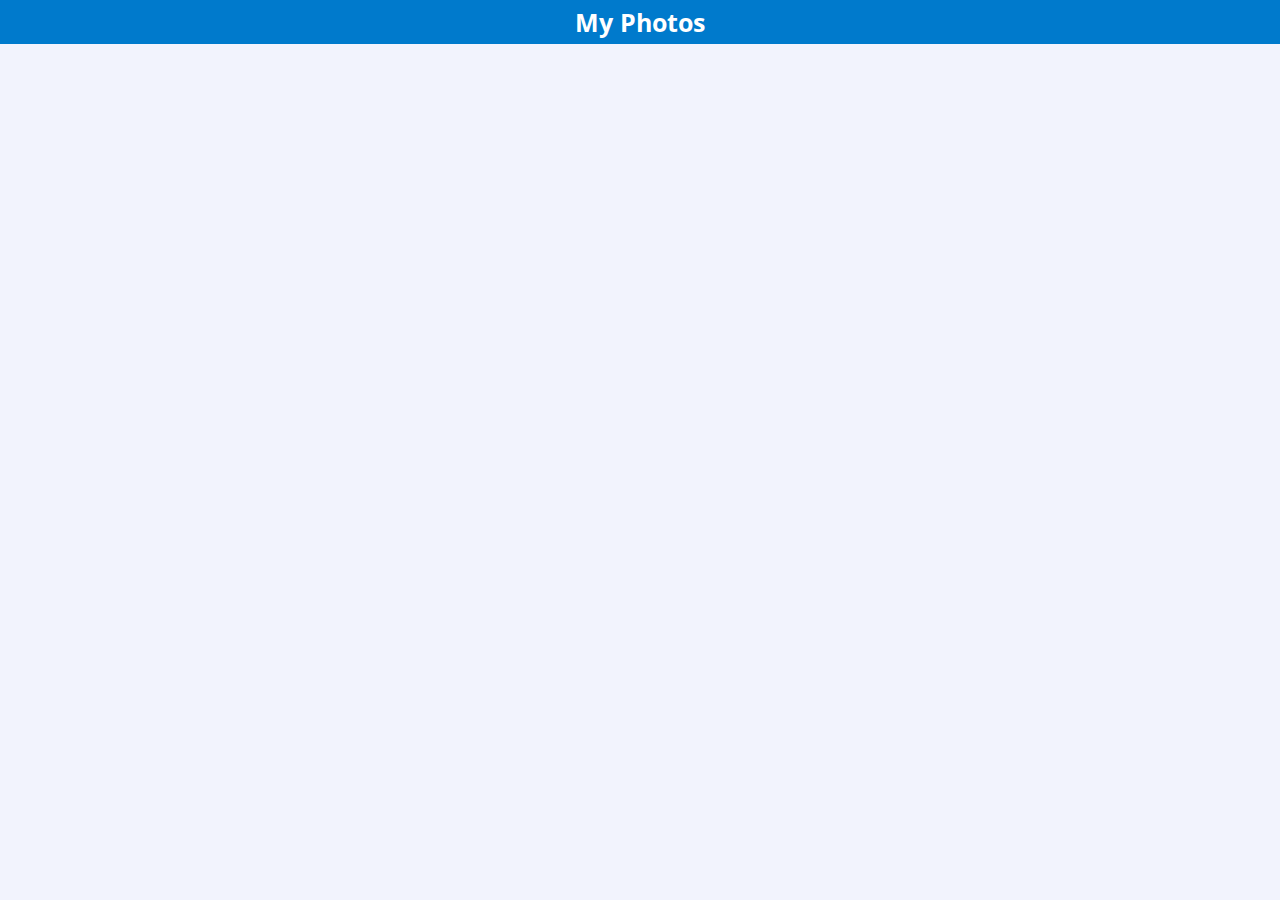
<file: html-css-js/section07/index.html>
<!DOCTYPE html>
<html>

<head>
    <meta charset="UTF-8">
    <meta name="viewport" content="width=device-width, initial-scale=1.0">
    
    <link href="https://fonts.googleapis.com/css?family=Open+Sans+Condensed:300" rel="stylesheet"> 
    <link rel="stylesheet" href="css/style.css">

    <title>My Photos</title>
</head>

<body>
    <header>
        <h1>My Photos</h1>
    </header>
    <div class="container">
        <div id="img_unit">
            <!-- <div class="photo">
                <img src="img/img01.jpeg">
                <div class="inner">
                    <p>
                        コメント１
                        <span>nickname</span>
                    </p>
                </div>
            </div>
            <div class="photo">
                <img src="img/img02.jpeg">
                <div class="inner">
                    <p>
                        コメント2
                        <span>name02</span>
                    </p>
                </div>
            </div> -->
        </div>
    </div>

    <script>
        var ajax = new XMLHttpRequest();
        ajax.open('GET','https://h2o-space.com/htmlbook/images.php');
        ajax.responseType = 'json';
        ajax.send(null);

        ajax.onreadystatechange = function(){
            if(ajax.readyState === XMLHttpRequest.DONE && ajax.status === 200){
                for(var i = 0;i<this.response.length;i++){
                    var data = this.response[i];
                    var img = document.createElement('img');
                    img.setAttribute('src',data.path);

                    var caption = document.createElement('div');
                    caption.className = 'inner';
                    caption.innerHTML = '<p>' + data.caption + '<span>' + data.name + '</span></p>';

                    var div = document.createElement('div');
                    div.className = 'photo';
                    div.appendChild(img);
                    div.appendChild(caption);

                    document.getElementById('img_unit').appendChild(div);
                }
            }
        };
    /*var images =[
        {
            "path": "img/img01.jpeg",
            "name": "name01",
            "caption": "コメント1"
        },
        {
            "path": "img/img02.jpeg",
            "name": "name02",
            "caption": "コメント2"
        },
        {
            "path": "img/img03.jpeg",
            "name": "name03",
            "caption": "コメント3"
        }
    ];

    var img;
    var caption;
    var div;

    for(var i=0;i<images.length;i++){
        img = document.createElement('img');
        img.setAttribute('src',images[i].path);

        caption = document.createElement('div');
        caption.className = 'inner';
        caption.innerHTML = '<p>' + images[i].caption + '<span>' + images[i].name + '</span></p>';

        //<div class="inner"><p>caption<span></div>

        div = document.createElement('div');
        div.className = 'photo';
        div.appendChild(img);
        div.appendChild(caption);

        document.getElementById('img_unit').appendChild(div);
    }

    //<img src="img/img01.jpeg"

    /*var pref =['北海道','青森県','岩手県'];
    alert(pref[1]);*/

    //alert(images[0].path);*/
    </script>
</body>
</html>
</file>
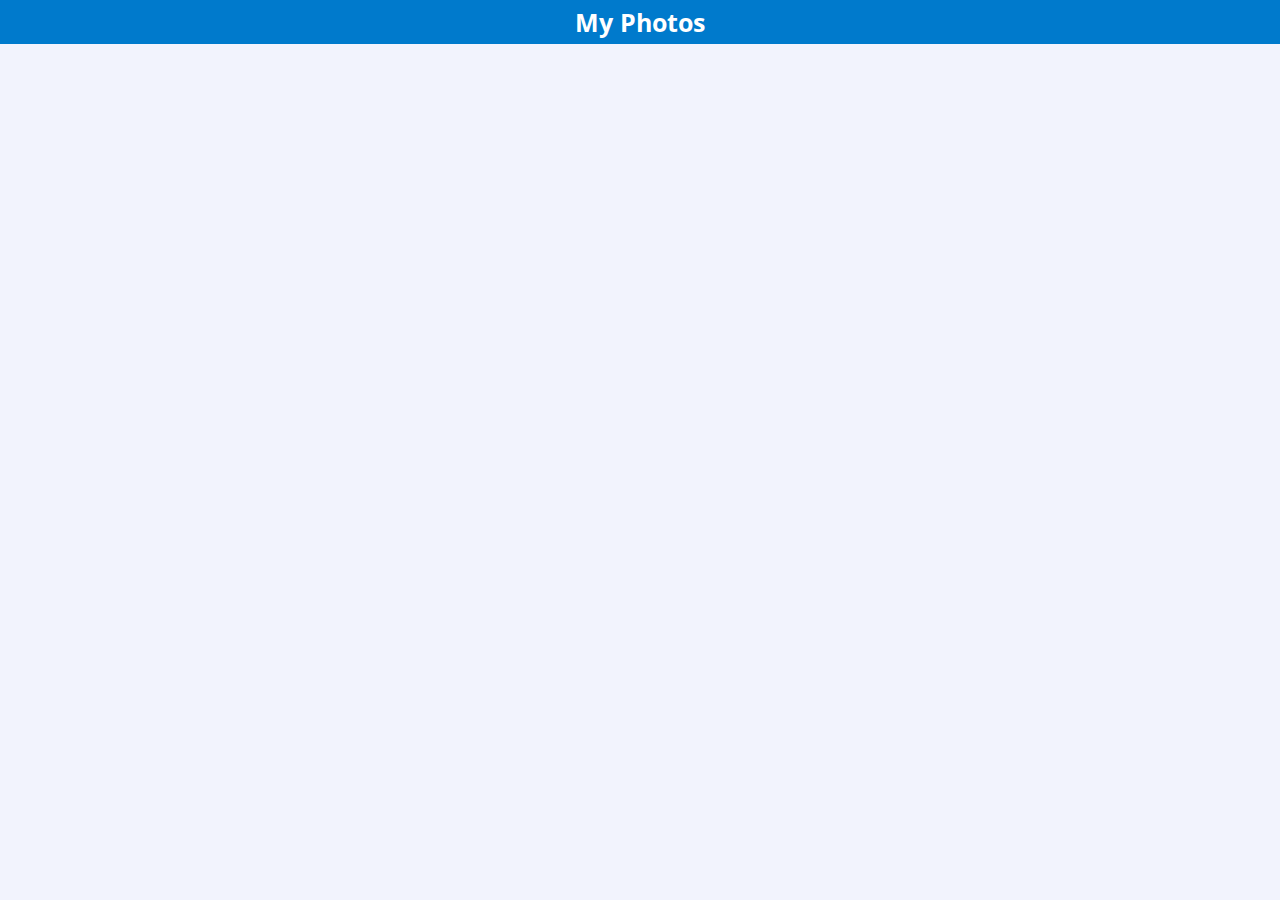
<file: html-css-js/section08/index.html>
<!DOCTYPE html>
<html>

<head>
    <meta charset="UTF-8">
    <meta name="viewport" content="width=device-width, initial-scale=1.0">
    
    <link href="https://fonts.googleapis.com/css?family=Open+Sans+Condensed:300" rel="stylesheet"> 
    <link rel="stylesheet" href="css/style.css">

    <title>My Photos</title>
</head>

<body>
    <header>
        <h1>My Photos</h1>
    </header>
    <div class="container">
        <div id="img_unit">

        </div>
    </div>

    <script>
    </script>
</body>
</html>
</file>
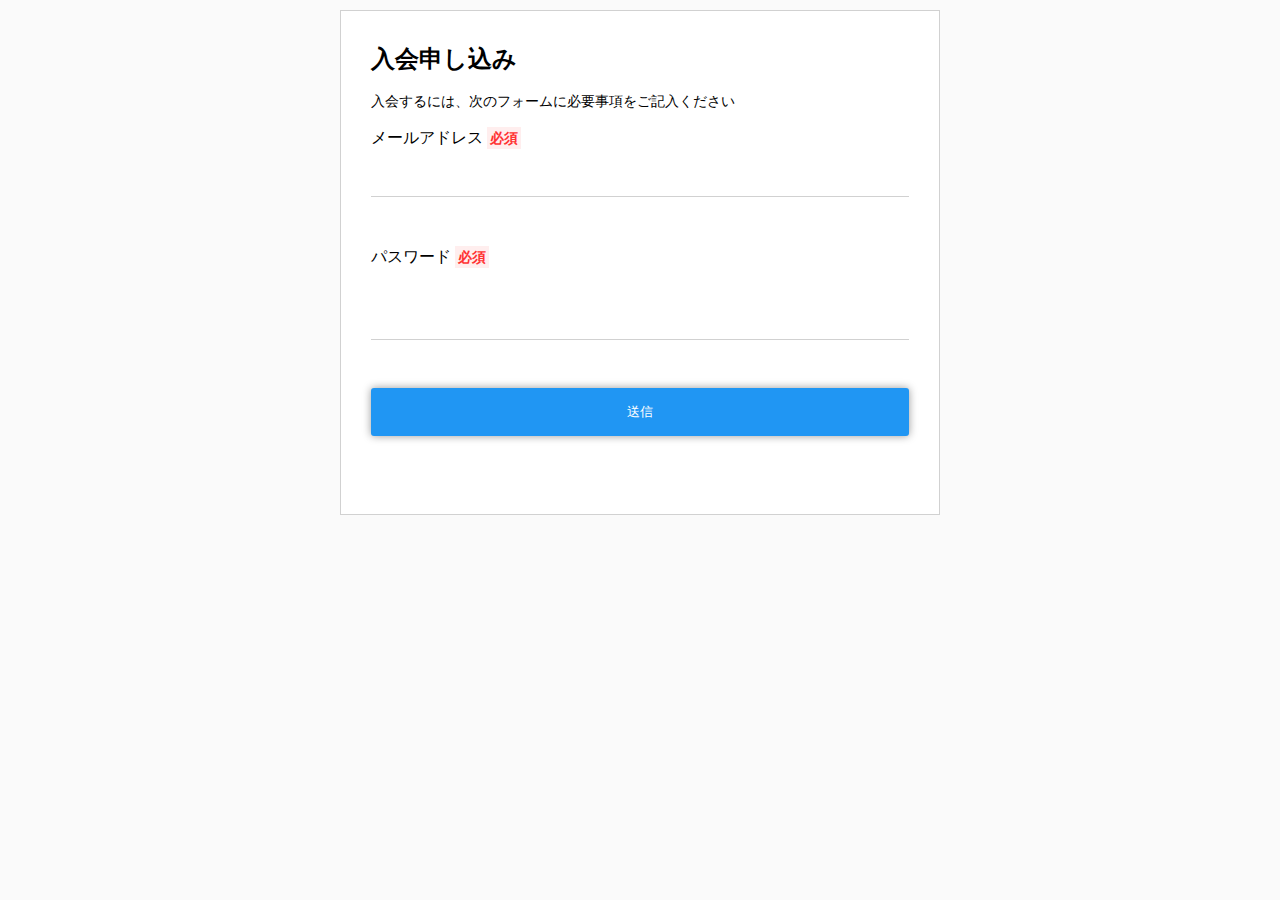
<file: html-css-js/section02/sample01/index.html>
<!DOCTYPE html>
<html>
    <head>
        <meta charset="UTF-8">
        <meta name="viewport" content="width=device-width">
        <title>入会申し込み</title>

        <link rel="stylesheet" href="../css/sanitize.css">
        <link rel="stylesheet" href="../css/style.css">
    </head>
    <body>
        <div class="content">
            <h1>入会申し込み</h1>
            <p>入会するには、次のフォームに必要事項をご記入ください</p>
            <div class="control">
                <label for="mymail">メールアドレス <span class="required">必須</span></label>
                <input id="mymail" type="email" name="mymail" >
            </div>
            <div class="control">
                 <label for="password">パスワード <span class="required">必須</span></label>　
                 <input id="password" type="password" name="password" >
            </div>
            <div class ="control">
                <button type="submit">送信</button> 
            </div>
        </div>
    </body>
</html>
</file>
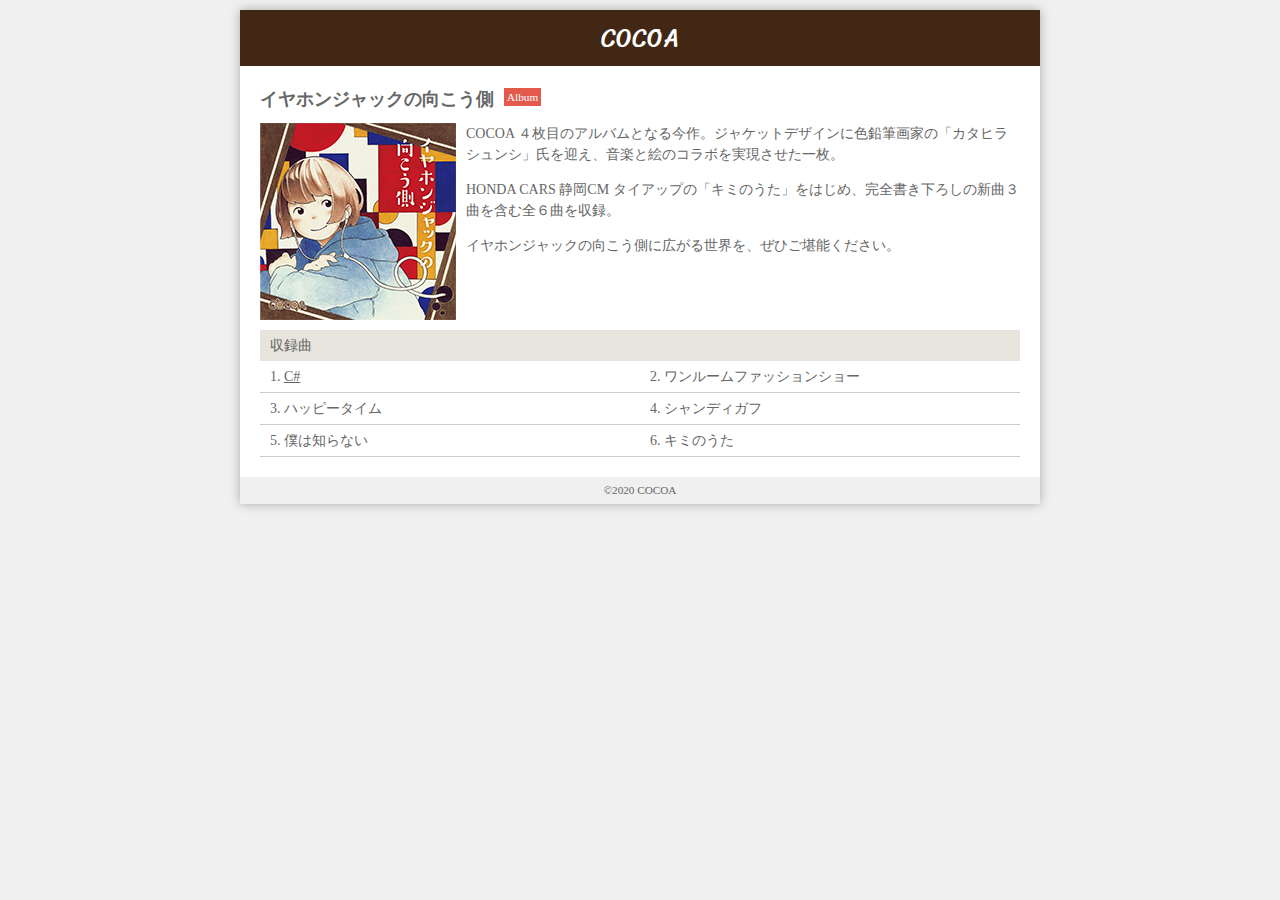
<file: html-css-js/section03/sample02/index.html>
<!DOCTYPE html>
<html>
    <head>
        <meta charset ="utf-8">
        <title>イヤホンジャックの向こう側</title>
        <meta name="viewport" content="wieth=device-width">
        <link rel="stylesheet" href="../css/style.css">
    </head>
    <body>
        <div class="container">
            <header>
                <h1>COCOA</h1>
            </header>
            <div class="content">
                <section class="information">
                    <h1>イヤホンジャックの向こう側</h1>
                    <p class="type">Album</p>
                    <div class="description">
                        <a href='#'><img src="../img/jacket.png" alt="イヤホンジャック"></a>
                        <p>COCOA ４枚目のアルバムとなる今作。ジャケットデザインに色鉛筆画家の「カタヒラシュンシ」氏を迎え、音楽と絵のコラボを実現させた一枚。</p>
                        <p>HONDA CARS 静岡CM タイアップの「キミのうた」をはじめ、完全書き下ろしの新曲３曲を含む全６曲を収録。</p>
                        <p>イヤホンジャックの向こう側に広がる世界を、ぜひご堪能ください。</p>
                    </div>
                </section>
                <sction class="songs">
                    <h2>収録曲</h2>
                    <ol class="clearfix">
                        <li><a href="https://www.youtube.com/watch?v=vjqTkOISzeY" target="_blank">C#</a></li>
                        <li>ワンルームファッションショー</li>
                        <li>ハッピータイム</li>
                        <li>シャンディガフ</li>
                        <li>僕は知らない</li>
                        <li>キミのうた</li>
                    </ol>
                </sction>
            </div>
            <footer>
                &copy;2020 COCOA
            </footer>
        </div>
    </body>
</html>
</file>
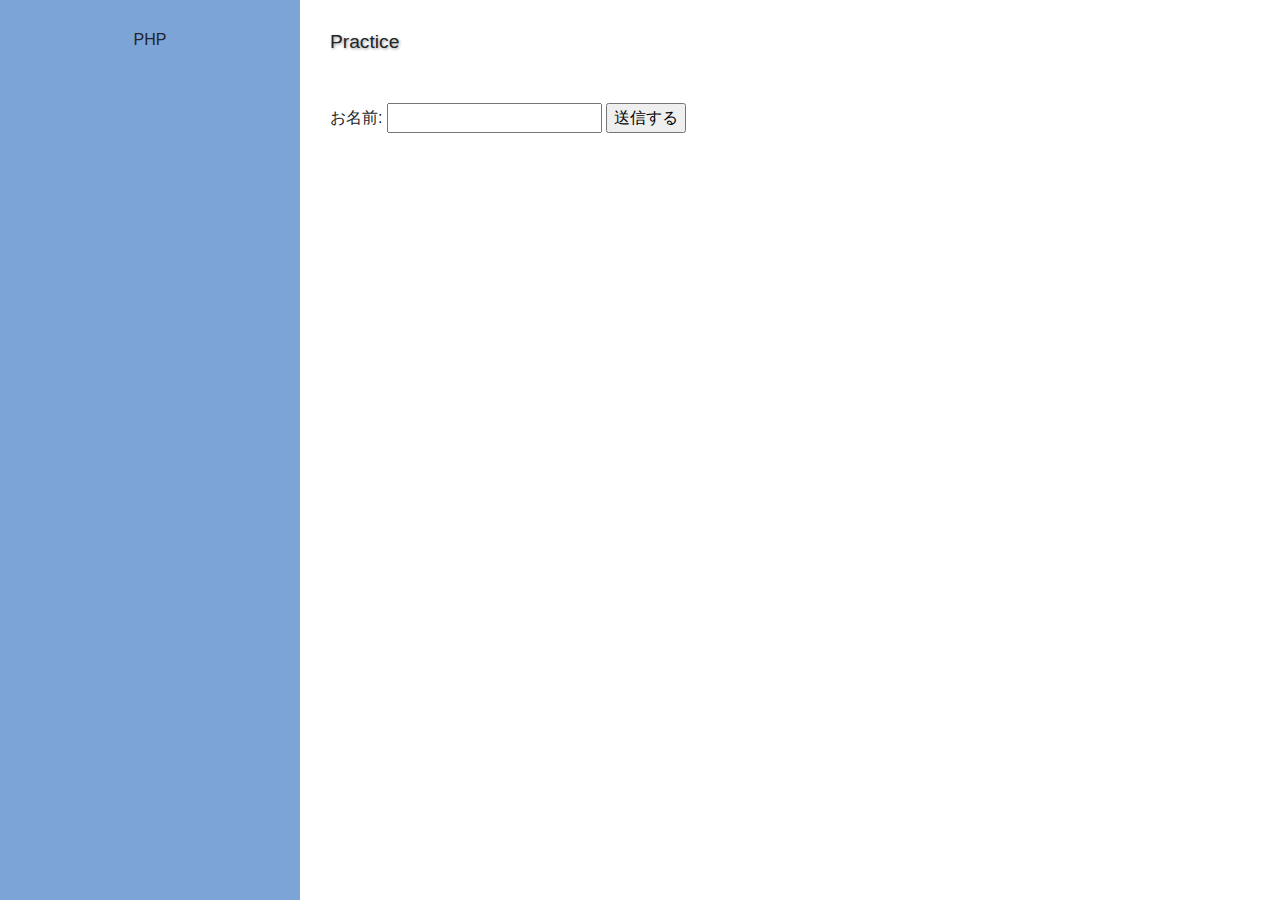
<file: php7basic/php/sample17/index.html>
<!doctype html>
<html lang="ja">
<head>
<!-- Required meta tags -->
<meta charset="utf-8">
<meta name="viewport" content="width=device-width, initial-scale=1, shrink-to-fit=no">

<!-- Bootstrap CSS -->
<link rel="stylesheet" href="../css/style.css">

<title>PHP</title>
</head>
<body>
<header>
<h1 class="font-weight-normal">PHP</h1>    
</header>

<main>
<h2>Practice</h2>
<form action="submit.php" method="post">
    <label for="my_name">お名前:</label>
    <input type="text" id="my_name" name="my_name"　maxlength="255" valie="">
    <input type="submit" value="送信する">
</form>
</main>
</body>    
</html>
</file>
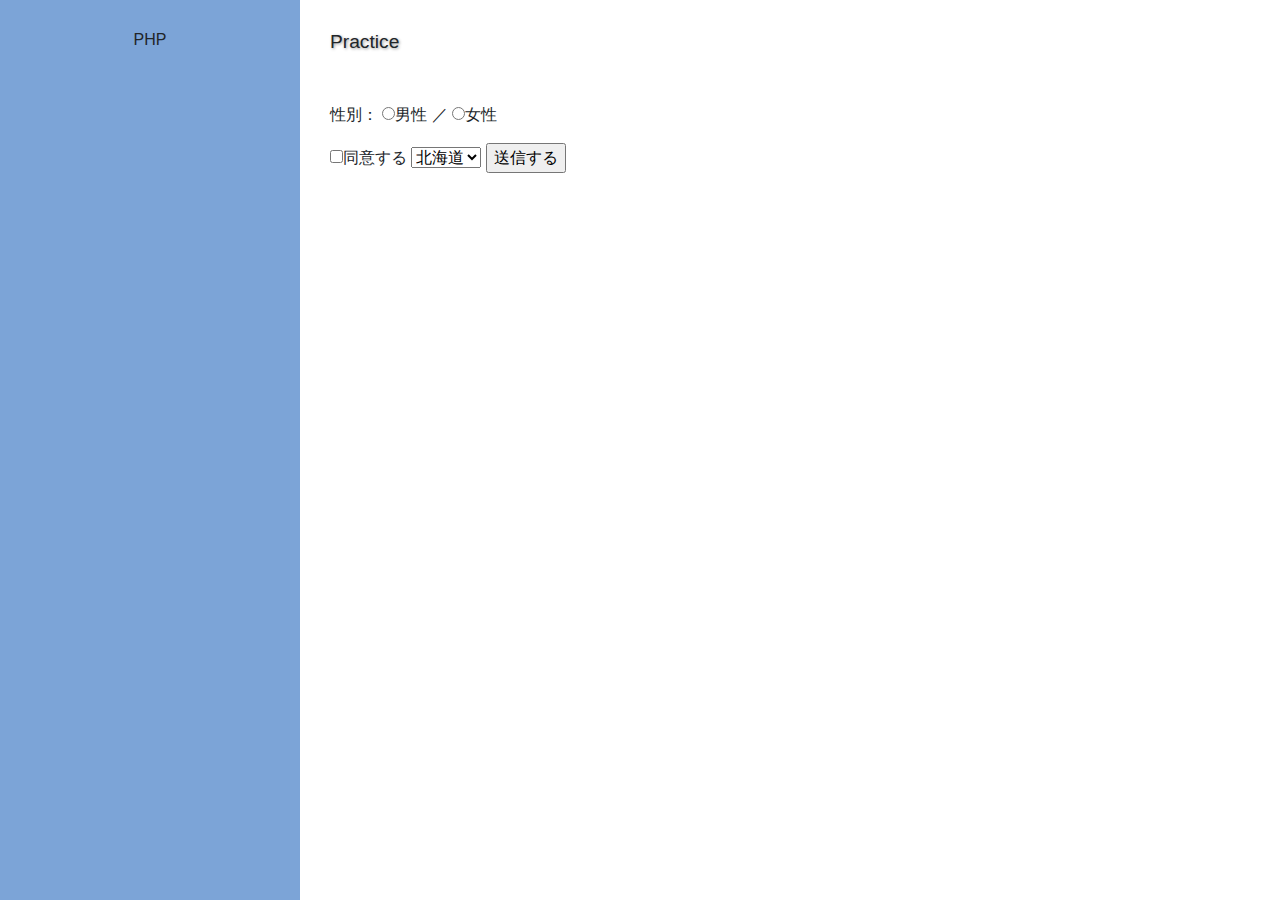
<file: php7basic/php/sample18/index.html>
<!doctype html>
<html lang="ja">
<head>
<!-- Required meta tags -->
<meta charset="utf-8">
<meta name="viewport" content="width=device-width, initial-scale=1, shrink-to-fit=no">

<!-- Bootstrap CSS -->
<link rel="stylesheet" href="../css/style.css">

<title>PHP</title>
</head>
<body>
<header>
<h1 class="font-weight-normal">PHP</h1>    
</header>

<main>
<h2>Practice</h2>
<form action="submit.php" method="post">
    <p>性別：
        <input type="radio" name="gender" value="male">男性
        ／
        <input type="radio" name="gender" value="female">女性
    </p>
    <!--<input type="text" name="my_name" value="">-->

    <input type="checkbox" name="agree" value="on">同意する

    <select name="pref">
        <option value="hokkaido">北海道</option>
        <option value="aomori">青森</option>
    </select>

    <input type="submit" value="送信する">
</form>
</main>
</body>    
</html>
</file>
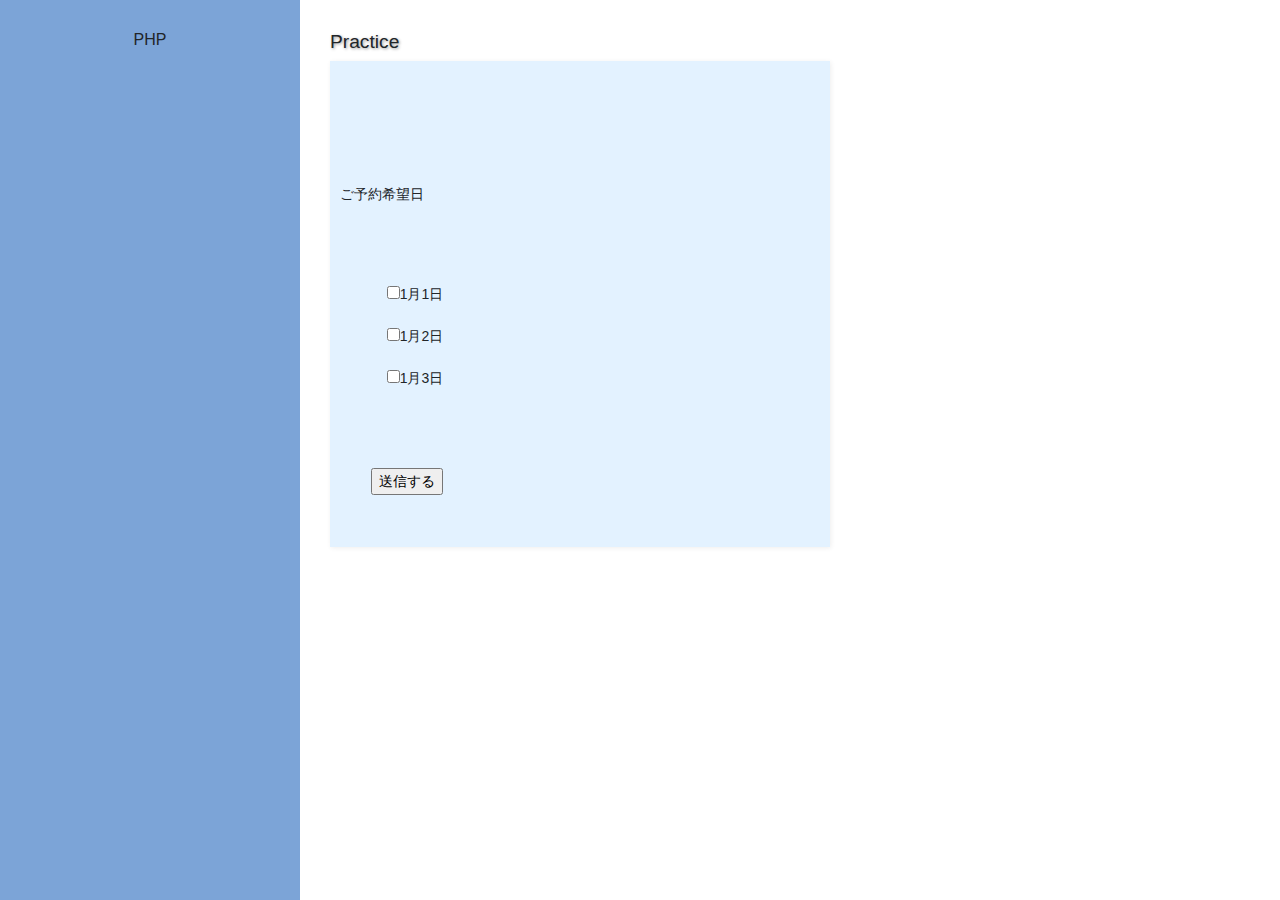
<file: php7basic/php/sample19/index.html>
<!doctype html>
<html lang="ja">
<head>
<!-- Required meta tags -->
<meta charset="utf-8">
<meta name="viewport" content="width=device-width, initial-scale=1, shrink-to-fit=no">

<!-- Bootstrap CSS -->
<link rel="stylesheet" href="../css/style.css">

<title>PHP</title>
</head>
<body>
<header>
<h1 class="font-weight-normal">PHP</h1>    
</header>

<main>
<h2>Practice</h2>
<pre>
    <form action="submit.php" method="post">
        <p>ご予約希望日</p>
        <p>
            <input type="checkbox" name="reserve[]" value="1/1">1月1日<br/>
            <input type="checkbox" name="reserve[]" value="1/2">1月2日<br/>
            <input type="checkbox" name="reserve[]" value="1/3">1月3日<br/>
        </p>
        <input type="submit" value="送信する">
    </form>
</pre>
</main>
</body>    
</html>
</file>
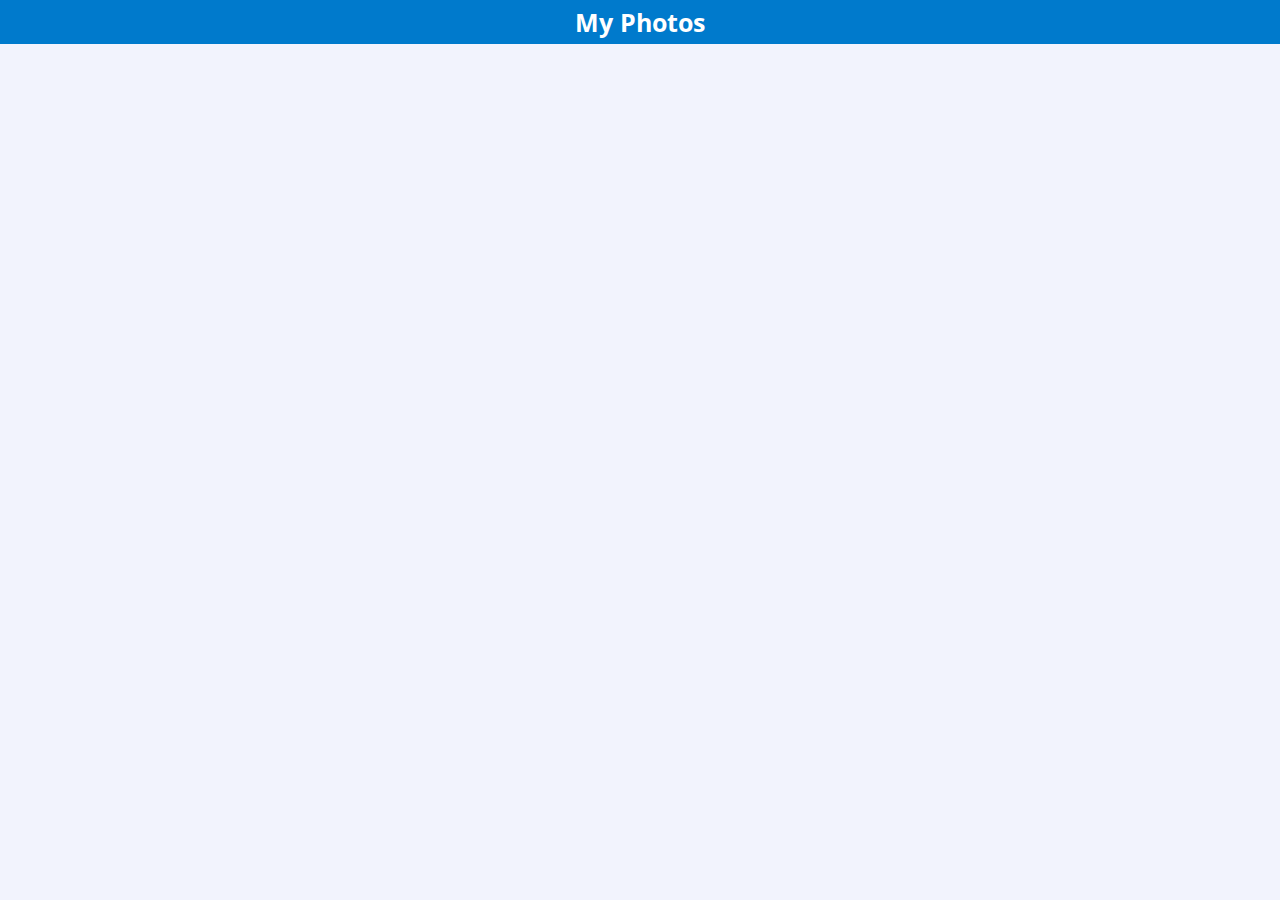
<file: html-css-js/section08/jquery.html>
<!DOCTYPE html>
<html>

<head>
    <meta charset="UTF-8">
    <meta name="viewport" content="width=device-width, initial-scale=1.0">
    
    <link href="https://fonts.googleapis.com/css?family=Open+Sans+Condensed:300" rel="stylesheet"> 
    <link rel="stylesheet" href="css/style.css">

    <title>My Photos</title>
</head>

<body>
    <header>
        <h1>My Photos</h1>
    </header>
    <div class="container">
        <div id="img_unit">

        </div>
    </div>

    <script src = "js/jquery.min.js"></script>
    <script>
        //$('#img_unit').html('ここに、画像リストが表示されます').css('margin-top','100px');
        $.getJSON('https://h2o-space.com/htmlbook/images.php',function(data){
            for(var i = 0;i<data.length;i++){
                $('<div class="photo"></div>').append('<img src="'+ data[i].path +'">').append('<div class="inner"><p>' + data[i].caption + '<span>' + data[i].name + '</span></p></div>').appendTo('#img_unit');
            }
        });
    </script>
</body>
</html>
</file>
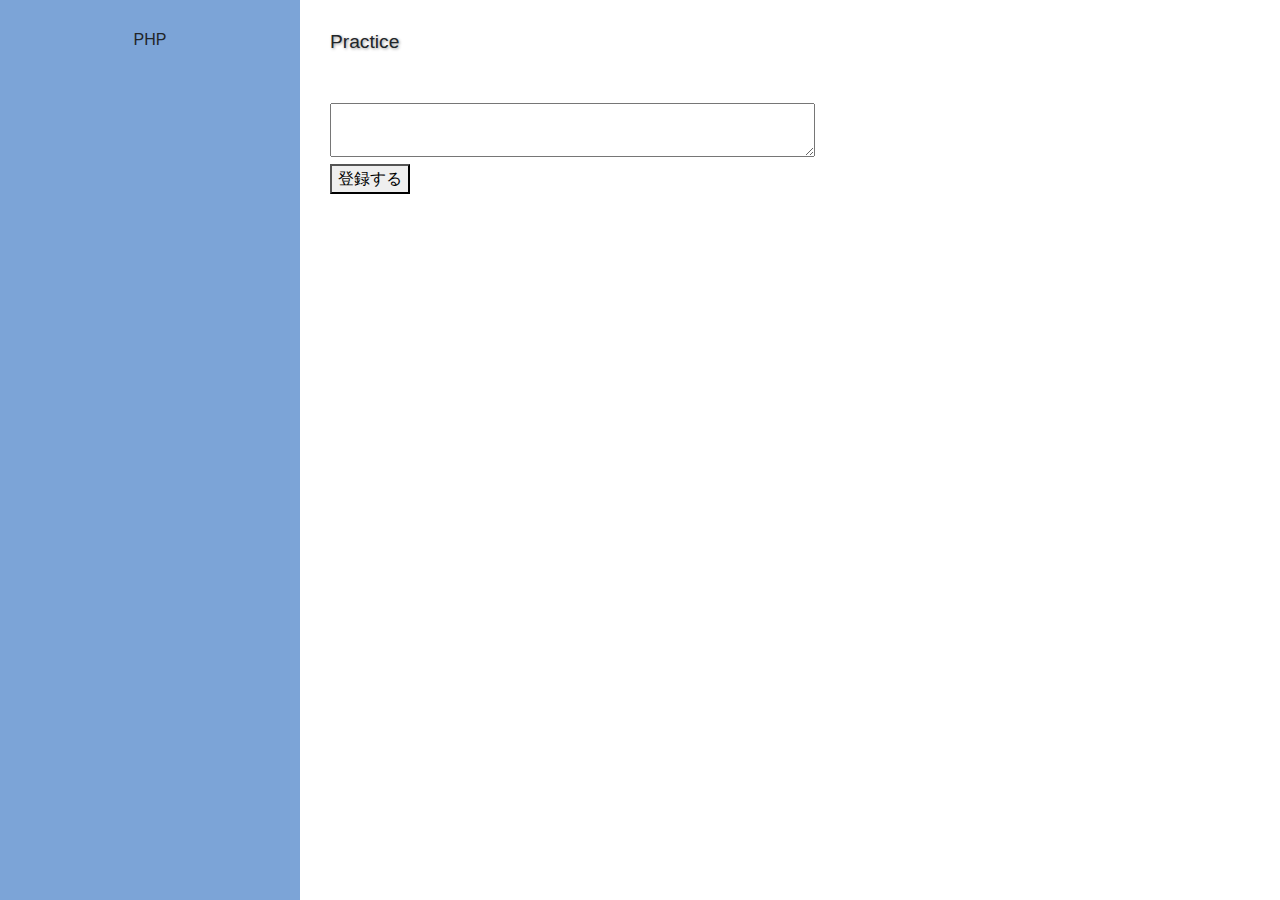
<file: php7basic/memo/input.html>
<!doctype html>
<html lang="ja">
<head>
<!-- Required meta tags -->
<meta charset="utf-8">
<meta name="viewport" content="width=device-width, initial-scale=1, shrink-to-fit=no">

<!-- Bootstrap CSS -->
<link rel="stylesheet" href="../php/css/style.css">

<title>PHP</title>
</head>
<body>
<header>
<h1 class="font-weight-normal">PHP</h1>    
</header>

<main>
<h2>Practice</h2>
<form action="input_do.php" method="post">
    <textarea name="memo" cols="50" row="10" pleceholder="自由にメモを残してください"></textarea>
    <br><button type="submit">登録する</button>
</form>
</main>
</body>    
</html>
</file>
<file: html-css-js/section07/css/style.css>
body{
    margin:0;
    padding:0;
    background-color: rgba(26,55,229,0.06);
}
.container{
    max-width:600px;
    margin: 0 auto;
    box-shadow: 0px 0px 3px  rgba(0,0,0,.3);
}
img{
    width: 100%;
    margin: 0;
    vertical-align: top;
}
header{
    background-color: #007acc;
    color: #fff;
    width: 100%;
    position: fixed;
    top: 0;
    z-index:100;
}

header h1{
    margin: 0;
    font-size: 25px;
    padding: 5px;
    text-align: center;
    font-family: 'Open Sans Condensed', sans-serif;
}

.photo{
    position: relative;
}

.photo .inner{
    position: absolute;
    bottom: 0;
    background-color: rgba(0,0,0,.5);
    font-size:10px;
    color: #fff;
    margin: 0;
    width: 100%;
}

.inner p{
    padding: 20px;
}

.inner span{
    margin-left: 10px;
}
</file>
<file: html-css-js/section08/css/style.css>
body{
    margin:0;
    padding:0;
    background-color: rgba(26,55,229,0.06);
}
.container{
    max-width:600px;
    margin: 0 auto;
    box-shadow: 0px 0px 3px  rgba(0,0,0,.3);
}
img{
    width: 100%;
    margin: 0;
    vertical-align: top;
}
header{
    background-color: #007acc;
    color: #fff;
    width: 100%;
    position: fixed;
    top: 0;
    z-index:100;
}

header h1{
    margin: 0;
    font-size: 25px;
    padding: 5px;
    text-align: center;
    font-family: 'Open Sans Condensed', sans-serif;
}

.photo{
    position: relative;
}

.photo .inner{
    position: absolute;
    bottom: 0;
    background-color: rgba(0,0,0,.5);
    font-size:10px;
    color: #fff;
    margin: 0;
    width: 100%;
}

.inner p{
    padding: 20px;
}

.inner span{
    margin-left: 10px;
}
</file>
<file: html-css-js/section02/css/sanitize.css>
/* Document
 * ========================================================================== */

/**
 * Add border box sizing in all browsers (opinionated).
 */

*,
::before,
::after {
  box-sizing: border-box;
}

/**
 * 1. Add text decoration inheritance in all browsers (opinionated).
 * 2. Add vertical alignment inheritance in all browsers (opinionated).
 */

::before,
::after {
  text-decoration: inherit; /* 1 */
  vertical-align: inherit; /* 2 */
}

/**
 * 1. Use the default cursor in all browsers (opinionated).
 * 2. Change the line height in all browsers (opinionated).
 * 3. Use a 4-space tab width in all browsers (opinionated).
 * 4. Remove the grey highlight on links in iOS (opinionated).
 * 5. Prevent adjustments of font size after orientation changes in
 *    IE on Windows Phone and in iOS.
 * 6. Breaks words to prevent overflow in all browsers (opinionated).
 */

html {
  cursor: default; /* 1 */
  line-height: 1.5; /* 2 */
  -moz-tab-size: 4; /* 3 */
  tab-size: 4; /* 3 */
  -webkit-tap-highlight-color: transparent /* 4 */;
  -ms-text-size-adjust: 100%; /* 5 */
  -webkit-text-size-adjust: 100%; /* 5 */
  word-break: break-word; /* 6 */
}

/* Sections
 * ========================================================================== */

/**
 * Remove the margin in all browsers (opinionated).
 */

body {
  margin: 0;
}

/**
 * Correct the font size and margin on `h1` elements within `section` and
 * `article` contexts in Chrome, Edge, Firefox, and Safari.
 */

h1 {
  font-size: 2em;
  margin: 0.67em 0;
}

/* Grouping content
 * ========================================================================== */

/**
 * Remove the margin on nested lists in Chrome, Edge, IE, and Safari.
 */

dl dl,
dl ol,
dl ul,
ol dl,
ul dl {
  margin: 0;
}

/**
 * Remove the margin on nested lists in Edge 18- and IE.
 */

ol ol,
ol ul,
ul ol,
ul ul {
  margin: 0;
}

/**
 * 1. Add the correct sizing in Firefox.
 * 2. Show the overflow in Edge 18- and IE.
 */

hr {
  height: 0; /* 1 */
  overflow: visible; /* 2 */
}

/**
 * Add the correct display in IE.
 */

main {
  display: block;
}

/**
 * Remove the list style on navigation lists in all browsers (opinionated).
 */

nav ol,
nav ul {
  list-style: none;
  padding: 0;
}

/**
 * 1. Correct the inheritance and scaling of font size in all browsers.
 * 2. Correct the odd `em` font sizing in all browsers.
 */

pre {
  font-family: monospace, monospace; /* 1 */
  font-size: 1em; /* 2 */
}

/* Text-level semantics
 * ========================================================================== */

/**
 * Remove the gray background on active links in IE 10.
 */

a {
  background-color: transparent;
}

/**
 * Add the correct text decoration in Edge 18-, IE, and Safari.
 */

abbr[title] {
  text-decoration: underline;
  text-decoration: underline dotted;
}

/**
 * Add the correct font weight in Chrome, Edge, and Safari.
 */

b,
strong {
  font-weight: bolder;
}

/**
 * 1. Correct the inheritance and scaling of font size in all browsers.
 * 2. Correct the odd `em` font sizing in all browsers.
 */

code,
kbd,
samp {
  font-family: monospace, monospace; /* 1 */
  font-size: 1em; /* 2 */
}

/**
 * Add the correct font size in all browsers.
 */

small {
  font-size: 80%;
}

/* Embedded content
 * ========================================================================== */

/*
 * Change the alignment on media elements in all browsers (opinionated).
 */

audio,
canvas,
iframe,
img,
svg,
video {
  vertical-align: middle;
}

/**
 * Add the correct display in IE 9-.
 */

audio,
video {
  display: inline-block;
}

/**
 * Add the correct display in iOS 4-7.
 */

audio:not([controls]) {
  display: none;
  height: 0;
}

/**
 * Remove the border on iframes in all browsers (opinionated).
 */

iframe {
  border-style: none;
}

/**
 * Remove the border on images within links in IE 10-.
 */

img {
  border-style: none;
}

/**
 * Change the fill color to match the text color in all browsers (opinionated).
 */

svg:not([fill]) {
  fill: currentColor;
}

/**
 * Hide the overflow in IE.
 */

svg:not(:root) {
  overflow: hidden;
}

/* Tabular data
 * ========================================================================== */

/**
 * Collapse border spacing in all browsers (opinionated).
 */

table {
  border-collapse: collapse;
}

/* Forms
 * ========================================================================== */

/**
 * Remove the margin on controls in Safari.
 */

button,
input,
select {
  margin: 0;
}

/**
 * 1. Show the overflow in IE.
 * 2. Remove the inheritance of text transform in Edge 18-, Firefox, and IE.
 */

button {
  overflow: visible; /* 1 */
  text-transform: none; /* 2 */
}

/**
 * Correct the inability to style buttons in iOS and Safari.
 */

button,
[type="button"],
[type="reset"],
[type="submit"] {
  -webkit-appearance: button;
}

/**
 * 1. Change the inconsistent appearance in all browsers (opinionated).
 * 2. Correct the padding in Firefox.
 */

fieldset {
  border: 1px solid #a0a0a0; /* 1 */
  padding: 0.35em 0.75em 0.625em; /* 2 */
}

/**
 * Show the overflow in Edge 18- and IE.
 */

input {
  overflow: visible;
}

/**
 * 1. Correct the text wrapping in Edge 18- and IE.
 * 2. Correct the color inheritance from `fieldset` elements in IE.
 */

legend {
  color: inherit; /* 2 */
  display: table; /* 1 */
  max-width: 100%; /* 1 */
  white-space: normal; /* 1 */
}

/**
 * 1. Add the correct display in Edge 18- and IE.
 * 2. Add the correct vertical alignment in Chrome, Edge, and Firefox.
 */

progress {
  display: inline-block; /* 1 */
  vertical-align: baseline; /* 2 */
}

/**
 * Remove the inheritance of text transform in Firefox.
 */

select {
  text-transform: none;
}

/**
 * 1. Remove the margin in Firefox and Safari.
 * 2. Remove the default vertical scrollbar in IE.
 * 3. Change the resize direction in all browsers (opinionated).
 */

textarea {
  margin: 0; /* 1 */
  overflow: auto; /* 2 */
  resize: vertical; /* 3 */
}

/**
 * Remove the padding in IE 10-.
 */

[type="checkbox"],
[type="radio"] {
  padding: 0;
}

/**
 * 1. Correct the odd appearance in Chrome, Edge, and Safari.
 * 2. Correct the outline style in Safari.
 */

[type="search"] {
  -webkit-appearance: textfield; /* 1 */
  outline-offset: -2px; /* 2 */
}

/**
 * Correct the cursor style of increment and decrement buttons in Safari.
 */

::-webkit-inner-spin-button,
::-webkit-outer-spin-button {
  height: auto;
}

/**
 * Correct the text style of placeholders in Chrome, Edge, and Safari.
 */

::-webkit-input-placeholder {
  color: inherit;
  opacity: 0.54;
}

/**
 * Remove the inner padding in Chrome, Edge, and Safari on macOS.
 */

::-webkit-search-decoration {
  -webkit-appearance: none;
}

/**
 * 1. Correct the inability to style upload buttons in iOS and Safari.
 * 2. Change font properties to `inherit` in Safari.
 */

::-webkit-file-upload-button {
  -webkit-appearance: button; /* 1 */
  font: inherit; /* 2 */
}

/**
 * Remove the inner border and padding of focus outlines in Firefox.
 */

::-moz-focus-inner {
  border-style: none;
  padding: 0;
}

/**
 * Restore the focus outline styles unset by the previous rule in Firefox.
 */

:-moz-focusring {
  outline: 1px dotted ButtonText;
}

/**
 * Remove the additional :invalid styles in Firefox.
 */

:-moz-ui-invalid {
  box-shadow: none;
}

/* Interactive
 * ========================================================================== */

/*
 * Add the correct display in Edge 18- and IE.
 */

details {
  display: block;
}

/*
 * Add the correct styles in Edge 18-, IE, and Safari.
 */

dialog {
  background-color: white;
  border: solid;
  color: black;
  display: block;
  height: -moz-fit-content;
  height: -webkit-fit-content;
  height: fit-content;
  left: 0;
  margin: auto;
  padding: 1em;
  position: absolute;
  right: 0;
  width: -moz-fit-content;
  width: -webkit-fit-content;
  width: fit-content;
}

dialog:not([open]) {
  display: none;
}

/*
 * Add the correct display in all browsers.
 */

summary {
  display: list-item;
}

/* Scripting
 * ========================================================================== */

/**
 * Add the correct display in IE 9-.
 */

canvas {
  display: inline-block;
}

/**
 * Add the correct display in IE.
 */

template {
  display: none;
}

/* User interaction
 * ========================================================================== */

/*
 * 1. Remove the tapping delay in IE 10.
 * 2. Remove the tapping delay on clickable elements
      in all browsers (opinionated).
 */

a,
area,
button,
input,
label,
select,
summary,
textarea,
[tabindex] {
  -ms-touch-action: manipulation; /* 1 */
  touch-action: manipulation; /* 2 */
}

/**
 * Add the correct display in IE 10-.
 */

[hidden] {
  display: none;
}

/* Accessibility
 * ========================================================================== */

/**
 * Change the cursor on busy elements in all browsers (opinionated).
 */

[aria-busy="true"] {
  cursor: progress;
}

/*
 * Change the cursor on control elements in all browsers (opinionated).
 */

[aria-controls] {
  cursor: pointer;
}

/*
 * Change the cursor on disabled, not-editable, or otherwise
 * inoperable elements in all browsers (opinionated).
 */

[aria-disabled="true"],
[disabled] {
  cursor: not-allowed;
}

/*
 * Change the display on visually hidden accessible elements
 * in all browsers (opinionated).
 */

[aria-hidden="false"][hidden] {
  display: initial;
}

[aria-hidden="false"][hidden]:not(:focus) {
  clip: rect(0, 0, 0, 0);
  position: absolute;
}
</file>
<file: html-css-js/section02/css/style.css>
@import url(sanitize.css);
p{
    font-size: 14px;
}
h1{
    font-size: 24px;
    margin: 0px;
}
.content{
    background-color: #ffffff;
    width: 600px;
    margin: 10px auto;
    border: 1px solid #d1d1d1;
    padding: 30px;
}
input{
    border:none;
    border-bottom: 1px solid #d1d1d1; 
    font-size: 1.2em;
    width: 100%;
    padding:8px;
}
button{
    width:100%;
    background-color: #2096f3;
    color: #fff;
    padding:15px;
    border: 0;
    border-radius:3px;
    box-shadow: 0 0 8px rgba(0,0,0,.4);
}
.required{
    color:#f33;
    font-size:.9em;
    padding:3px;
    background-color: #fee;
    font-weight:bold;
}
body{
    background-color: #fafafa;
}
.control{
    margin-bottom:3em;
}
label{
    display:block;
    margin-bottom:.5em;
}
</file>
<file: html-css-js/section03/css/style.css>
@import url(sanitize.css);
@import url('https://fonts.googleapis.com/css?family=Sriracha&display=swap');

body{
    background-color: #f0f0f0;
    padding:10px;
    font-size: 14px;
    color: #666;
}

.container{
    max-width:800px;
    margin: 0 auto;
    box-shadow: 0 0 10px rgba(0,0,0,.3);
}
header{
    background-color: #422814;
    padding:10px;
    color:#fff;
}
header h1{
    margin:0;
    font-size:24px;
    font-weight:normal;
    text-align:center;
    font-family:'Sriracha',cursive;

}
.description{
    clear:left;
}

.description img{
    float:left;
    margin:0 10px 10px 0;

    transition-property:opacity;
    transition-duration:1s;
    transition-timing-function: ease;
    transition-delay:0s;
}

.description img:hover{
    opacity:.5;
}

.information h1{
    font-size:18px;
    margin: 0 10px 10px 0;
    float:left;
}
.information .type{
    background-color: #E35A4D;
    display:inline;
    padding:3px;
    font-size:80%;
    color:#fff;
}
.content{
    background-color:#fff;
    padding:20px;
}
.songs{
    margin: 0 0 20px;
}
.songs h2{
    clear:left;
    font-size:100%;
    font-weight:normal;
    margin:0;
    background-color:#e6e4dd;
    padding:5px 10px;
}
.songs ol{
    padding:0;
    margin:0;
    list-style:decimal inside;
}
.songs li{
    border-bottom:1px solid #ccc;
    width:50%;
    float:left;
    padding: 5px 10px;
}
.clearfix:after{
    content:" ";
    display:table;
    clear:both;
}   
a{
    color:#666;
}
footer{
    text-align:center;
    font-size:80%;
    padding:5px;
}
@media only screen and (max-width: 600px){
    .description img{
        float:none;
        margin: 0 auto;
        display: block;
    }
    header{
        padding:5px;
    }
    header h1{
        font-size:12px;
    }
    .songs li{
        float:none;
        width:inherit;
    }
}
</file>
<file: php7basic/php/css/style.css>
@import url(bootstrap.min.css);

body,
pre {
  font-family: "游ゴシック Medium", "游ゴシック体", "Yu Gothic Medium", YuGothic, sans-serif;
}
header {
  text-align: center;
  position: fixed;
  top: 0;
  left: 0;
  width: 300px;
  height: 100vh;
  background-color: #7CA4D7
}
header h1 {
  font-size: 100%;
  margin-top: 30px;
}
header h1 span {
  display: block;
}
main {
  margin-left: 300px;
  padding: 30px;
}
main h2 {
  font-size: 120%;
  text-shadow: 1px 1px 3px #999;
}
main h2 img {
  height: 1em;
}
pre {
  min-height: 100px;
  padding: 10px;
  background-color: #e3f2ff;
  box-shadow: 1px 1px 5px #eee;
  width: 500px;
}
hr {
  border-color: #7CA4D7;
}
.content {
  margin-top: 30px;
}
form {
  margin-top: 50px;
}
time {
  color: #999;
  font-size: 80%;
}
article {
  margin-top: 30px;
}
</file>
